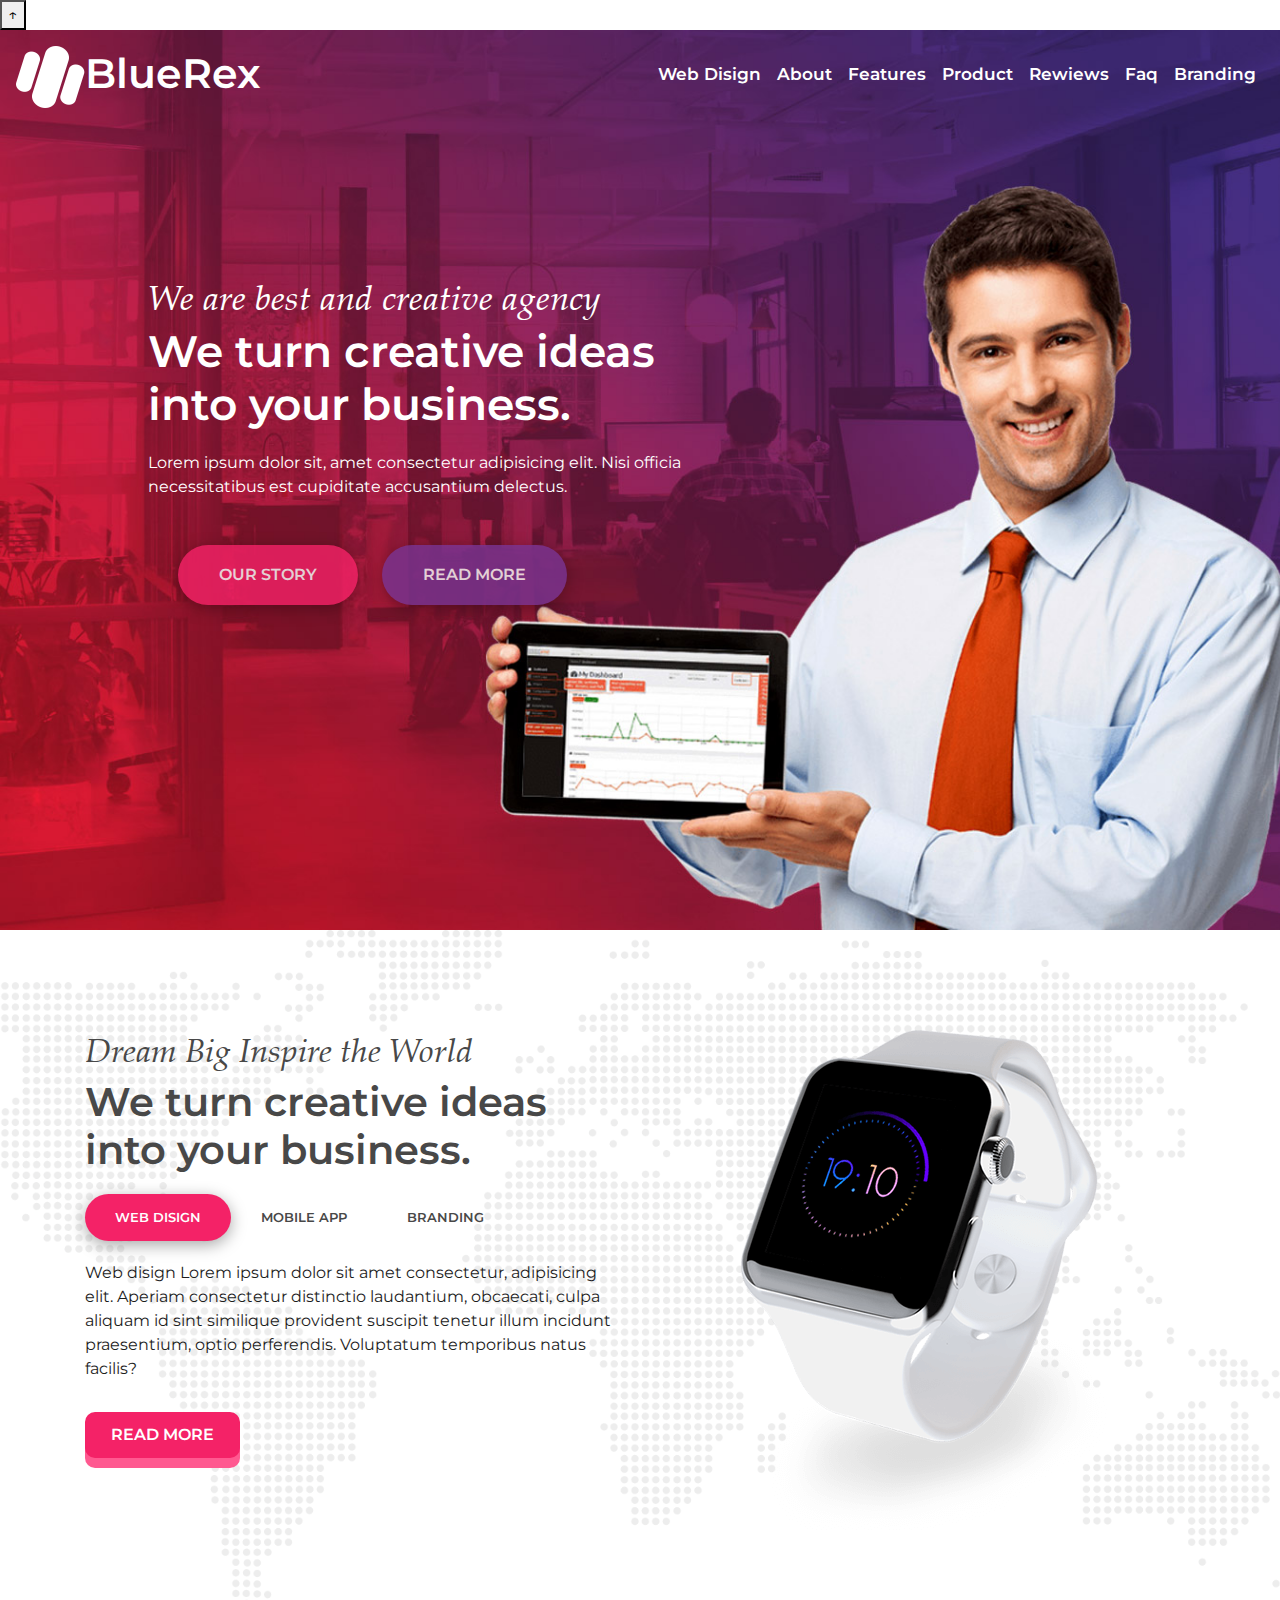
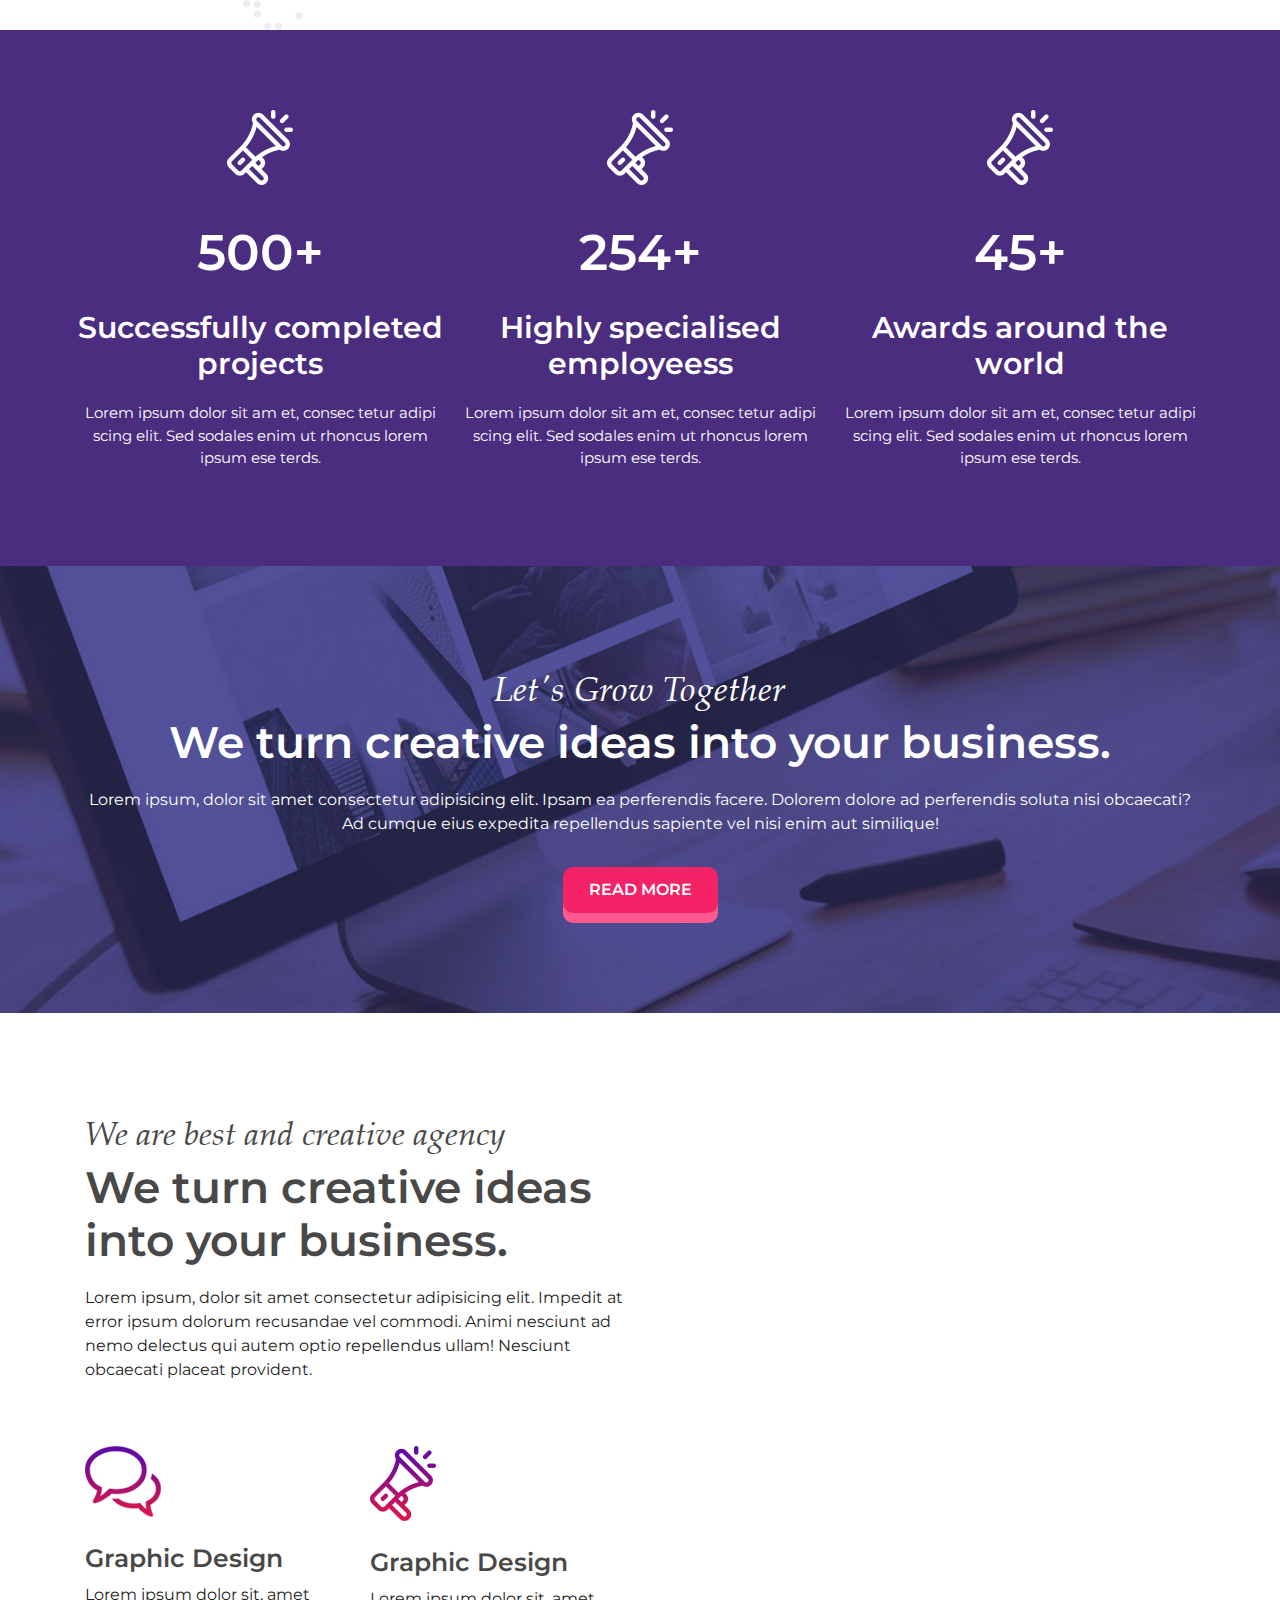
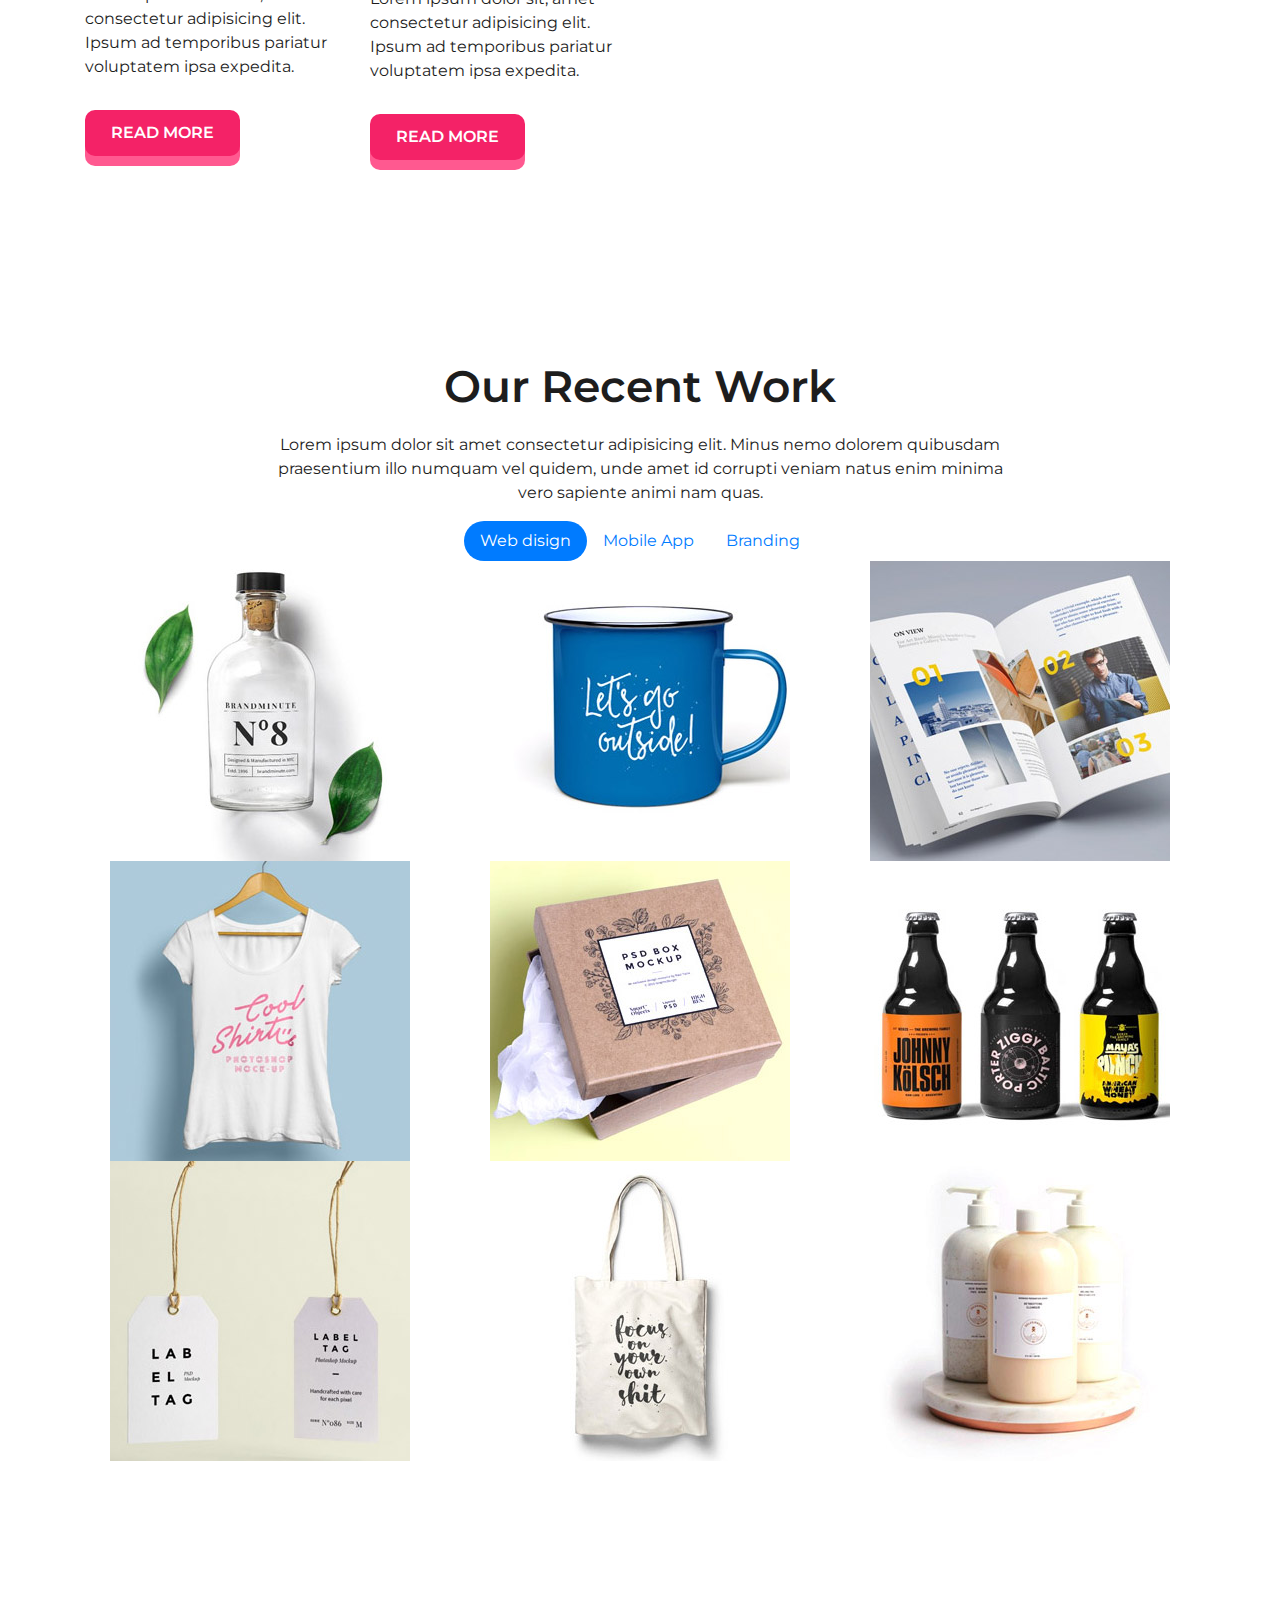
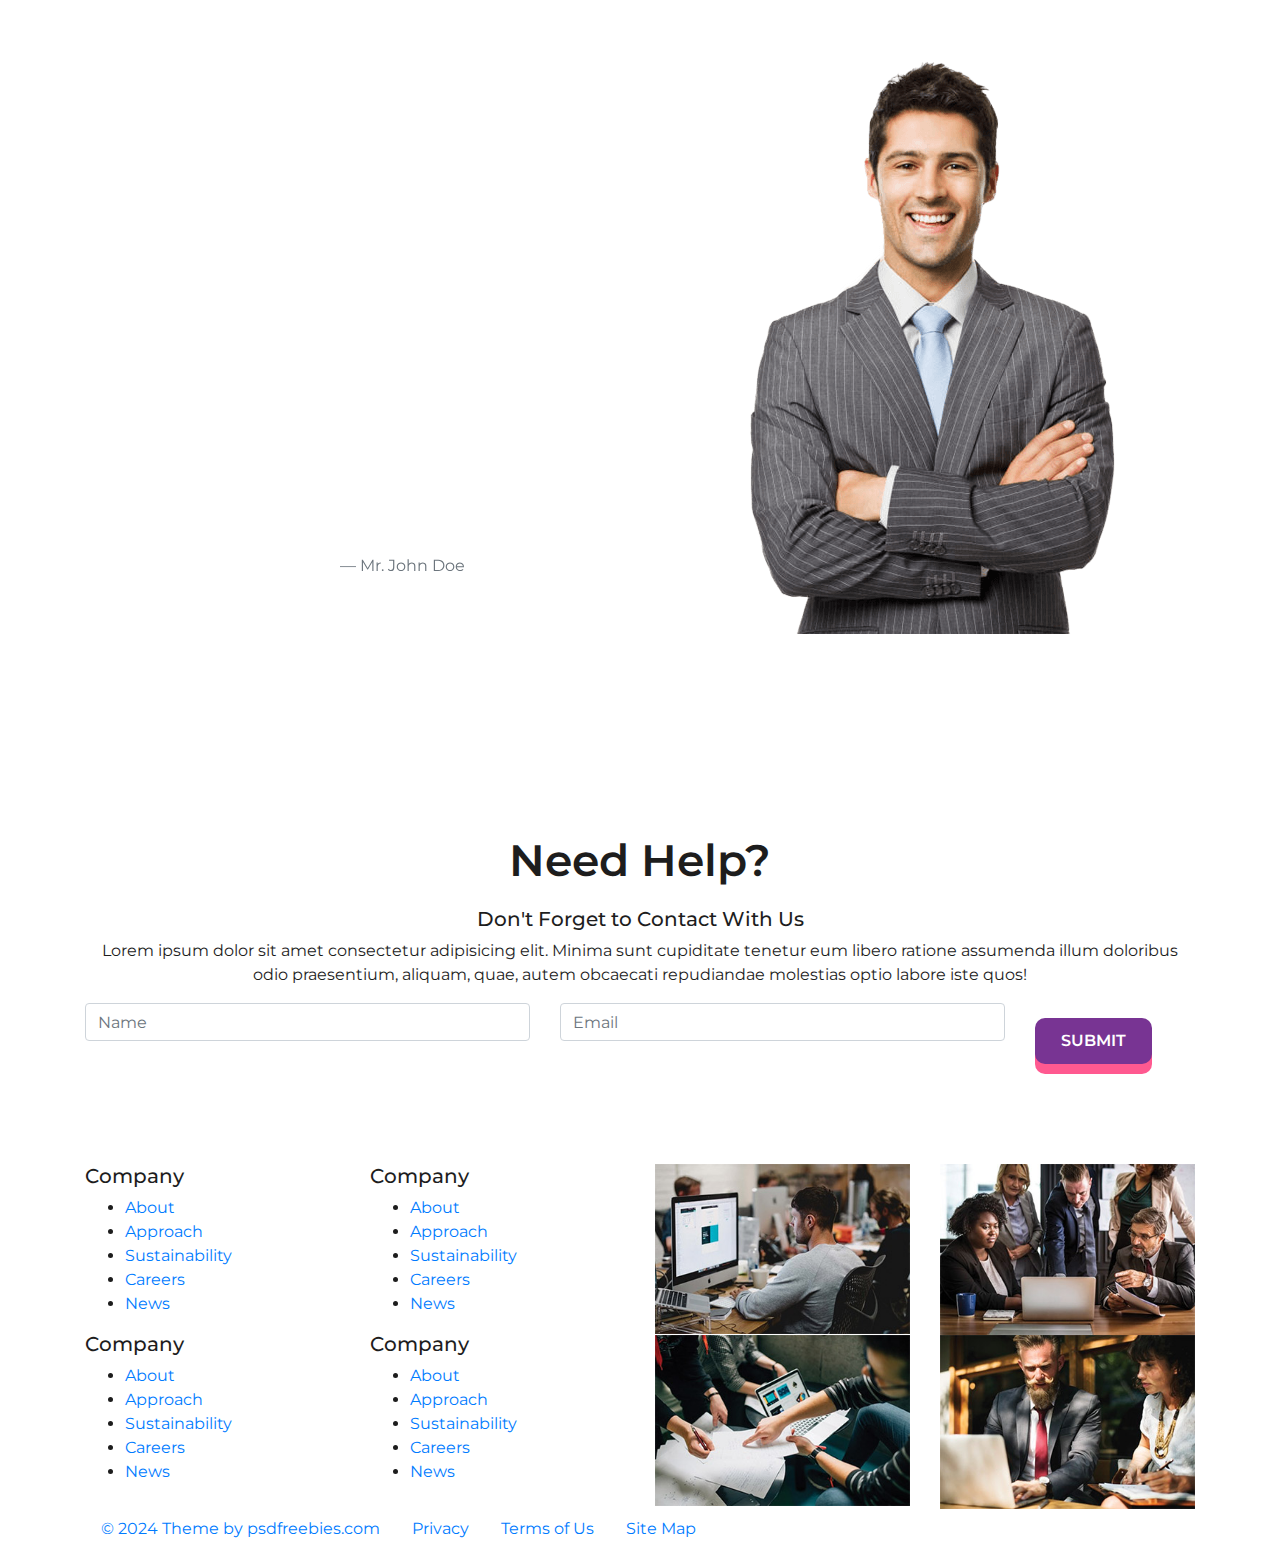
<file: index.html>
<!DOCTYPE html>
<html lang="en">
  <head>
    <meta charset="UTF-8" />
    <meta name="viewport" content="width=device-width, initial-scale=1, shrink-to-fit=no">
    <link rel="shortcut icon" href="img/favicon.ico" type="image/x-icon">
    <link rel="preconnect" href="https://fonts.googleapis.com">
    <link rel="preconnect" href="https://fonts.gstatic.com" crossorigin>
    <link href="https://fonts.googleapis.com/css2?family=Montserrat:ital,wght@0,100..900;1,100..900&family=Poppins:wght@400;500;600;700;900&display=swap" rel="stylesheet">
    <link rel="stylesheet" href="font-awesome/css/font-awesome.min.css">
    <link rel="stylesheet" href="css/bootstrap.min.css">
    <link rel="stylesheet" href="css/baguetteBox.min.css">
    <link rel="stylesheet" href="css/style.css">
    <title>BlueRex</title>
  </head>
  <body>
    <!-- button top -->
    <button class="scrollToTop">&#8593;</button>

    <header class="main-header">
      <nav class="navbar navbar-expand-lg">
        <a class="navbar-brand" href="#"><img src="img/logo.png" alt="">BlueRex</a>
        <button class="navbar-toggler" type="button" data-toggle="collapse" data-target="#navbarSupportedContent" aria-controls="navbarSupportedContent" aria-expanded="false" aria-label="Toggle navigation">
          <i class="fa fa-bars"></i>
        </button>
      
        <div class="collapse navbar-collapse" id="navbarSupportedContent">
          <ul class="navbar-nav ml-auto">
            <li class="nav-item"><a class="nav-link" href="#">Web Disign</a></li>
            <li class="nav-item"><a class="nav-link" href="#">About</a></li>
            <li class="nav-item"><a class="nav-link" href="#">Features</a></li>
            <li class="nav-item"><a class="nav-link" href="#">Product</a></li>
            <li class="nav-item"><a class="nav-link" href="#">Rewiews</a></li>
            <li class="nav-item"><a class="nav-link" href="#">Faq</a></li>
            <li class="nav-item"><a class="nav-link" href="#">Branding</a></li>
          </ul>
        </div>
      </nav>
<!-- /.main-header-nav-->
      <div class="main-header-text">
        <h3>We are best and creative agency</h3>
        <h4>We turn creative ideas into your business.</h4>
        <p>
          Lorem ipsum dolor sit, amet consectetur adipisicing elit. Nisi officia necessitatibus est cupiditate accusantium delectus.
        </p>

        <div class="main-header-buttons">
          <button class="btn btn-pink rounded-pill" type="button">Our Story</button>
          <button class="btn btn-violet rounded-pill" type="button">Read More</button>
        </div>
      </div>
      <!-- /.main-header-text -->
    </header>
    <!-- /.main-header-->

    <section class="section-watch section-tabs">
      <div class="container">
        <div class="row">
          <div class="col-lg-6 mb-5">
            <h3>Dream Big Inspire the World</h3>
            <h4>We turn creative ideas into your business.</h4>

            <ul class="nav nav-pills" id="myTab" role="tablist">
              <li class="nav-item">
                <a class="nav-link active rounded-pill" id="webdisign-tab" data-toggle="tab" href="#webdisign" role="tab" aria-controls="webdisign" aria-selected="true">Web disign</a>
              </li>
              <li class="nav-item">
                <a class="nav-link rounded-pill" id="mobileApp-tab" data-toggle="tab" href="#mobileApp" role="tab" aria-controls="mobileApp" aria-selected="false">Mobile App</a>
              </li>
              <li class="nav-item">
                <a class="nav-link rounded-pill" id="branding-tab" data-toggle="tab" href="#branding" role="tab" aria-controls="branding" aria-selected="false">Branding</a>
              </li>
            </ul>

            <div class="tab-content" id="myTabContent">
              <div class="tab-pane fade show active" id="webdisign" role="tabpanel" aria-labelledby="webdisign-tab">
                <p>Web disign Lorem ipsum dolor sit amet consectetur, adipisicing elit. Aperiam consectetur distinctio laudantium, obcaecati, culpa aliquam id sint similique provident suscipit tenetur illum incidunt praesentium, optio perferendis. Voluptatum temporibus natus facilis?
                </p>
                <p>
                  <a class="btn btn-pink btn-shadow" href="#">Read more</a>
                </p>
              </div>

              <div class="tab-pane fade" id="mobileApp" role="tabpanel" aria-labelledby="mobileApp-tab">
                <p>Mobile App Lorem, ipsum dolor sit amet consectetur adipisicing elit. Laboriosam atque rerum libero, consectetur fuga debitis culpa sed obcaecati velit, numquam ipsam et doloremque ipsum tempore facere, autem sapiente quaerat iure.
                </p>
                <a class="btn btn-pink btn-shadow" href="#">Read more</a>
              </div>

              <div class="tab-pane fade" id="branding" role="tabpanel" aria-labelledby="branding-tab">
                <p>Branding Lorem ipsum dolor sit amet consectetur adipisicing elit. Labore libero ipsam vitae molestiae, eos neque beatae ex dolores repellat alias illo amet repudiandae aspernatur! Illo reiciendis cupiditate optio molestiae expedita.
                </p>
                <a class="btn btn-pink btn-shadow" href="#">Read more</a>
              </div>
            </div>

          </div>
          <!-- /.col-md-6 -->
           <div class="col-lg-6 text-center">
            <img src="img/watch.png" alt="watch">
           </div>
        </div>
      </div>
    </section>
    <!-- /.section-watch -->

     <section class="section-progress text-center">
      <div class="container">
        <div class="row">
          <div class="col-md-4 progress-item">
            <div><img src="img/Rupor.png" alt="rupor"></div>
            <div class="num">500+</div>
            <h4>Successfully completed projects</h4>
            <p class="progress-text">
              Lorem ipsum dolor sit am et, consec tetur adipi scing elit. Sed sodales enim ut rhoncus lorem ipsum ese terds. 
            </p>
          </div>
          <!-- /.col-md-4 progress-item -->
          <div class="col-md-4 progress-item">
            <div><img src="img/Rupor.png" alt="rupor"></div>
            <div class="num">254+</div>
            <h4>Highly specialised employeess</h4>
            <p class="progress-text">
              Lorem ipsum dolor sit am et, consec tetur adipi scing elit. Sed sodales enim ut rhoncus lorem ipsum ese terds. 
            </p>
          </div>
          <!-- /.col-md-4 progress-item -->
          <div class="col-md-4 progress-item">
            <div><img src="img/Rupor.png" alt="rupor"></div>
            <div class="num">45+</div>
            <h4>Awards around the world</h4>
            <p class="progress-text">
              Lorem ipsum dolor sit am et, consec tetur adipi scing elit. Sed sodales enim ut rhoncus lorem ipsum ese terds. 
            </p>
          </div>
          <!-- /.col-md-4 progress-item -->
        </div>
      </div>
     </section>
    <!-- /.section-progress -->

     <section class="section-lets text-center">
      <div class="container">
        <div class="row">
          <div class="col-md-12">
            <h3>Let's Grow Together</h3>
            <h4>We turn creative ideas into your business.</h4>
            <p>Lorem ipsum, dolor sit amet consectetur adipisicing elit. Ipsam ea perferendis facere. Dolorem dolore ad perferendis soluta nisi obcaecati? Ad cumque eius expedita repellendus sapiente vel nisi enim aut similique!</p>
            <a class="btn btn-pink btn-shadow" href="#">Read more</a>
          </div>
        </div>
      </div>
     </section>
     <!-- /.section-letsgrow -->

    <section class="section-disign">
      <div class="container">
        <div class="row">
          <div class="col-lg-6">
            <h3>We are best and creative agency</h3>
            <h4>We turn creative ideas into your business.</h4>
            <p>Lorem ipsum, dolor sit amet consectetur adipisicing elit. Impedit at error ipsum dolorum recusandae vel commodi. Animi nesciunt ad nemo delectus qui autem optio repellendus ullam! Nesciunt obcaecati placeat provident.</p>
            <div class="row">
              <div class="col-md-6 mt-5">
                <div><img class="mb-3 disign-img" src="img/text.png" alt="icon-text"></div>
                <h2>Graphic Design</h2>
                <p>Lorem ipsum dolor sit, amet consectetur adipisicing elit. Ipsum ad temporibus pariatur voluptatem ipsa expedita.</p>
                <a class="btn btn-pink btn-shadow" href="#">Read more</a>
              </div>
              
              <div class="col-md-6 mt-5">
                <div><img class="mb-3 disign-img" src="img/rupor2.png" alt="icon-text"></div>
                <h2>Graphic Design</h2>
                <p>Lorem ipsum dolor sit, amet consectetur adipisicing elit. Ipsum ad temporibus pariatur voluptatem ipsa expedita.</p>
                <a class="btn btn-pink btn-shadow" href="#">Read more</a>
              </div>
            </div>
          </div>
          <!-- /.col-lg-6 -->
          <div class="col-lg-6 mt-5">
            <div class="embed-responsive embed-responsive-16by9">
              <iframe id="videoPlayer" class="embed-responsive-item" src="https://www.youtube.com/embed/uuzDb3E2qlc?si=kFsatG7OY8g19aib" allowfullscreen></iframe>
            </div>
          </div>
          <!-- /.col-lg-6 -->
      </div>
    </div>
  </section>
  <!-- /.section-disign -->

   <section class="section-work section-tabs">
    <div class="container">
      <div class="row">
        <div class="col-md-8  offset-2  text-center">
          <h4>Our Recent Work</h4>
          <p>Lorem ipsum dolor sit amet consectetur adipisicing elit. Minus nemo dolorem quibusdam praesentium illo numquam vel quidem, unde amet id corrupti veniam natus enim minima vero sapiente animi nam quas.</p>
        </div>

        <div class="col-md-12">
          <ul class="nav nav-pills justify-content-center" id="myTab-gallary" role="tablist">
            <li class="nav-item">
              <a class="nav-link active rounded-pill" id="webdisign-tab2" data-toggle="tab" href="#webdisign2" role="tab" aria-controls="webdisign2" aria-selected="true">Web disign</a>
            </li>
            <li class="nav-item">
              <a class="nav-link rounded-pill" id="mobileApp-tab2" data-toggle="tab" href="#mobileApp2" role="tab" aria-controls="mobileApp2" aria-selected="false">Mobile App</a>
            </li>
            <li class="nav-item">
              <a class="nav-link rounded-pill" id="branding-tab2" data-toggle="tab" href="#branding2" role="tab" aria-controls="branding2" aria-selected="false">Branding</a>
            </li>
          </ul>

          <div class="tab-content" id="myTabContent">
            <div class="tab-pane fade show active" id="webdisign2" role="tabpanel" aria-labelledby="webdisign-tab2">
              <div class="gallery text-center row">
                <div class="col-sm-4 gallery-item">
                  <a href="img/gallery/1.jpg"><img src="img/gallery/1_s.jpg" alt="image"></a>
                </div>
                <div class="col-sm-4 gallery-item">
                  <a href="img/gallery/2.jpg"><img src="img/gallery/2_s.jpg" alt="image"></a>
                </div>
                <div class="col-sm-4 gallery-item">
                  <a href="img/gallery/3.jpg"><img src="img/gallery/3_s.jpg" alt="image"></a>
                </div>
                <div class="col-sm-4 gallery-item">
                  <a href="img/gallery/4.jpg"><img src="img/gallery/4_s.jpg" alt="image"></a>
                </div>
                <div class="col-sm-4 gallery-item">
                  <a href="img/gallery/5.jpg"><img src="img/gallery/5_s.jpg" alt="image"></a>
                </div>
                <div class="col-sm-4 gallery-item">
                  <a href="img/gallery/6.jpg"><img src="img/gallery/6_s.jpg" alt="image"></a>
                </div>
                <div class="col-sm-4 gallery-item">
                  <a href="img/gallery/7.jpg"><img src="img/gallery/7_s.jpg" alt="image"></a>
                </div>
                <div class="col-sm-4 gallery-item">
                  <a href="img/gallery/8.jpg"><img src="img/gallery/8_s.jpg" alt="image"></a>
                </div>
                <div class="col-sm-4 gallery-item">
                  <a href="img/gallery/9.jpg"><img src="img/gallery/9_s.jpg" alt="image"></a>
                </div>
              </div>
            </div>

            <div class="tab-pane fade" id="mobileApp2" role="tabpanel" aria-labelledby="mobileApp-tab2">
              <div class="gallery text-center row">
                <div class="col-sm-4 gallery-item">
                  <a href="img/gallery/4.jpg"><img src="img/gallery/4_s.jpg" alt="image"></a>
                </div>
                <div class="col-sm-4 gallery-item">
                  <a href="img/gallery/5.jpg"><img src="img/gallery/5_s.jpg" alt="image"></a>
                </div>
                <div class="col-sm-4 gallery-item">
                  <a href="img/gallery/6.jpg"><img src="img/gallery/6_s.jpg" alt="image"></a>
                </div>
                <div class="col-sm-4 gallery-item">
                  <a href="img/gallery/1.jpg"><img src="img/gallery/1_s.jpg" alt="image"></a>
                </div>
                <div class="col-sm-4 gallery-item">
                  <a href="img/gallery/2.jpg"><img src="img/gallery/2_s.jpg" alt="image"></a>
                </div>
                <div class="col-sm-4 gallery-item">
                  <a href="img/gallery/3.jpg"><img src="img/gallery/3_s.jpg" alt="image"></a>
                </div>
                <div class="col-sm-4 gallery-item">
                  <a href="img/gallery/7.jpg"><img src="img/gallery/7_s.jpg" alt="image"></a>
                </div>
                <div class="col-sm-4 gallery-item">
                  <a href="img/gallery/8.jpg"><img src="img/gallery/8_s.jpg" alt="image"></a>
                </div>
                <div class="col-sm-4 gallery-item">
                  <a href="img/gallery/9.jpg"><img src="img/gallery/9_s.jpg" alt="image"></a>
                </div>
              </div>
            </div>

            <div class="tab-pane fade" id="branding2" role="tabpanel" aria-labelledby="branding-tab2">
              <div class="gallery text-center row">
                <div class="col-sm-4 gallery-item">
                  <a href="img/gallery/7.jpg"><img src="img/gallery/7_s.jpg" alt="image"></a>
                </div>
                <div class="col-sm-4 gallery-item">
                  <a href="img/gallery/8.jpg"><img src="img/gallery/8_s.jpg" alt="image"></a>
                </div>
                <div class="col-sm-4 gallery-item">
                  <a href="img/gallery/9.jpg"><img src="img/gallery/9_s.jpg" alt="image"></a>
                </div>
                <div class="col-sm-4 gallery-item">
                  <a href="img/gallery/1.jpg"><img src="img/gallery/1_s.jpg" alt="image"></a>
                </div>
                <div class="col-sm-4 gallery-item">
                  <a href="img/gallery/2.jpg"><img src="img/gallery/2_s.jpg" alt="image"></a>
                </div>
                <div class="col-sm-4 gallery-item">
                  <a href="img/gallery/3.jpg"><img src="img/gallery/3_s.jpg" alt="image"></a>
                </div>
                <div class="col-sm-4 gallery-item">
                  <a href="img/gallery/4.jpg"><img src="img/gallery/4_s.jpg" alt="image"></a>
                </div>
                <div class="col-sm-4 gallery-item">
                  <a href="img/gallery/5.jpg"><img src="img/gallery/5_s.jpg" alt="image"></a>
                </div>
                <div class="col-sm-4 gallery-item">
                  <a href="img/gallery/6.jpg"><img src="img/gallery/6_s.jpg" alt="image"></a>
                </div>
              </div>
            </div>
          </div>

        </div>
      </div>
    </div>
   </section>
   <!-- /.section-work -->
   <section class="section-reviews">
    <div id="carouselExampleIndicators" class="carousel slide" data-ride="carousel">

      <ol class="carousel-indicators">
        <li data-target="#carouselExampleIndicators" data-slide-to="0" class="active"></li>
        <li data-target="#carouselExampleIndicators" data-slide-to="1"></li>
        <li data-target="#carouselExampleIndicators" data-slide-to="2"></li>
      </ol>

      <div class="carousel-inner">
        <div class="carousel-item active">
          <div class="container">
            <div class="row">
              <div class="col-sm-7">
                <div class="carousel-caption">
                  <h3>Our Happy Client</h3>
                  <h4>Testimonials</h4>
                  <blockquote class="blockquote">
                    <p class="mb-0">Lorem ipsum dolor sit am et, consec tetur adipi scing elit. Sed sodales enim ut rhoncus lorem ipsum ese terds. Lorem ipsum dolor sit am et, consec tetur adipi scing elit.</p>
                    <footer class="blockquote-footer">Mr. John Doe</footer>
                  </blockquote>
                </div>
              </div>
              <div class="col-sm-5 d-none d-sm-block">
                <img src="img/client.png" alt="image">
              </div>
            </div>
          </div>
          
        </div>
        <div class="carousel-item">
          <div class="container">
            <div class="row">
              <div class="col-sm-7">
                <div class="carousel-caption">
                  <h3>Our Happy Client</h3>
                  <h4>Testimonials</h4>
                  <blockquote class="blockquote">
                    <p class="mb-0">Lorem ipsum dolor sit am et, consec tetur adipi scing elit. Sed sodales enim ut rhoncus lorem ipsum ese terds. Lorem ipsum dolor sit am et, consec tetur adipi scing elit.</p>
                    <footer class="blockquote-footer">Mr. Maxim</footer>
                  </blockquote>
                </div>
              </div>
              <div class="col-sm-5 d-none d-sm-block">
                <img src="img/client.png" alt="image">
              </div>
            </div>
          </div>
        </div>
        <div class="carousel-item">
          <div class="container">
            <div class="row">
              <div class="col-sm-7">
                <div class="carousel-caption">
                  <h3>Our Happy Client</h3>
                  <h4>Testimonials</h4>
                  <blockquote class="blockquote">
                    <p class="mb-0">Lorem ipsum dolor sit am et, consec tetur adipi scing elit. Sed sodales enim ut rhoncus lorem ipsum ese terds. Lorem ipsum dolor sit am et, consec tetur adipi scing elit.</p>
                    <footer class="blockquote-footer">Mr. Jon Stark</footer>
                  </blockquote>
                </div>
              </div>
              <div class="col-sm-5 d-none d-sm-block">
                <img src="img/client.png" alt="image">
              </div>
            </div>
          </div>

        </div>
      </div>

      <a class="carousel-control-prev" href="#carouselExampleIndicators" role="button" data-slide="prev">
        <span class="carousel-control-prev-icon" aria-hidden="true"></span>
        <span class="sr-only">Previous</span>
      </a>
      <a class="carousel-control-next" href="#carouselExampleIndicators" role="button" data-slide="next">
        <span class="carousel-control-next-icon" aria-hidden="true"></span>
        <span class="sr-only">Next</span>
      </a>

    </div>
   </section>
   <!-- /.section-reviews -->

   <section class="section-form text-center">
    <div class="container">
      <div class="row">
        <div class="col-md-12">
          <h4>Need Help?</h4>
          <h5>Don't Forget to Contact With Us</h5>
          <p>Lorem ipsum dolor sit amet consectetur adipisicing elit. Minima sunt cupiditate tenetur eum libero ratione assumenda illum doloribus odio praesentium, aliquam, quae, autem obcaecati repudiandae molestias optio labore iste quos!</p>

          <form class="text-left">
            <div class="row">
              <div class="col-md-5">
                <input type="text" class="form-control" placeholder="Name">
              </div>
              <div class="col-md-5">
                <input type="email" class="form-control" placeholder="Email">
              </div>
              <div class="col-md-2">
                <button class="btn btn-violet btn-shadow" type="submit">submit</button>
              </div>
            </div>
          </form>

        </div>
      </div>
    </div>
   </section>
   <!-- /.section-form -->

   <footer class="footer">
    <div class="container">
      <div class="row">
        <div class="col-md-6">
          <div class="row">

              <div class="col-6">
              <h5>Company</h5>
              <ul>
                <li><a href="#">About</a></li>
                <li><a href="#">Approach</a></li>
                <li><a href="#">Sustainability</a></li>
                <li><a href="#">Careers</a></li>
                <li><a href="#">News</a></li>
              </ul>
            </div>
            <div class="col-6">
              <h5>Company</h5>
              <ul>
                <li><a href="#">About</a></li>
                <li><a href="#">Approach</a></li>
                <li><a href="#">Sustainability</a></li>
                <li><a href="#">Careers</a></li>
                <li><a href="#">News</a></li>
              </ul>
            </div>
            <div class="col-6">
              <h5>Company</h5>
              <ul>
                <li><a href="#">About</a></li>
                <li><a href="#">Approach</a></li>
                <li><a href="#">Sustainability</a></li>
                <li><a href="#">Careers</a></li>
                <li><a href="#">News</a></li>
              </ul>
            </div>
            <div class="col-6">
              <h5>Company</h5>
              <ul>
                <li><a href="#">About</a></li>
                <li><a href="#">Approach</a></li>
                <li><a href="#">Sustainability</a></li>
                <li><a href="#">Careers</a></li>
                <li><a href="#">News</a></li>
              </ul>
            </div>
          </div>
        </div>

        <div class="col-md-6 footer-images">
          <div class="row">
            <div class="col-6">
              <img src="img/footer_img1.jpg" alt="image">
            </div>
            <div class="col-6">
              <img src="img/footer_img2.jpg" alt="image">
            </div>
            <div class="col-6">
              <img src="img/footer_img3.jpg" alt="image">
            </div>
            <div class="col-6">
              <img src="img/footer_img4.jpg" alt="image">
            </div>
          </div>
        </div>
      </div>
    </div>
   </footer>
   <!-- /.footer -->
    <div class="copyright">
      <div class="container">
        <div class="row">
          <div class="col-md-12">
            <ul class="nav">
              <li class="nav-item"><a class="nav-link" href="#" >&copy; 2024 Theme by psdfreebies.com</a></li>
              <li class="nav-item"><a class="nav-link" href="#" >Privacy</a></li>
              <li class="nav-item"><a class="nav-link" href="#" >Terms of Us</a></li>
              <li class="nav-item"><a class="nav-link" href="#" >Site Map</a></li>
            </ul>
          </div>
        </div>
      </div>
    </div>


    <script src="js/jquery-3.3.1.min.js"></script>
    <script src="js/popper.min.js"></script>
    <script src="js/bootstrap.min.js"></script>
    <script src="js/baguetteBox.min.js"></script>
    <script src="js/main.js"></script>
  </body>
</html>
</file>
<file: css/style.css>
@font-face {
  src: url("../font/palatinolinotype_italic.ttf");
  font-weight: 400;
  font-family: 'palatinolinotype';
}

body {
  font-family: 'Montserrat', serif;
  min-width: 320px;
  color: #1d1d1d;
}

img {
  max-width: 100%;
  height: auto;
}

section {
  padding: 100px 0;
}

h3 {
  font-style: italic;
  font-size: 35px;
  font-family: 'palatinolinotype', sans-serif;
}

h4 {
  font-weight: 600;
  font-size: 44px;
  margin-bottom: 20px;
}


/*=============================================== header ===================================================*/

.main-header {
  background: url(../img/main1.jpg) center no-repeat;
  background-size: cover;
  height: 100vh;
  min-height: 700px;
  position: relative;
}

.main-header .navbar-toggler {
  color: #ffffff;
}

.main-header .navbar-brand,
.main-header ul li a{
  color: #ffffff;
  font-weight: 600;
}

.main-header .navbar-brand {
  font-size: 41px;
}

.main-header ul li a {
  font-size: 17px;
}

.main-header ul li a::after {
  content: '';
  display: block;
  width: 100%;
  background-color: #ffffff;
  height: 1px;
  transform: scale(0);
  transition: all .3s;
}

.main-header ul li a:hover::after{
  transform: scale(1);
}

.main-header-text {
  position: absolute;
  top: 25%;
  left: 10%;
  max-width: 600px;
  color: #ffffff;
  padding: 20px;
}

.main-header-buttons {
  padding-left: 30px;
}

.btn {
  font-size: 16px;
  font-weight: 600;
  color: #ffffff;
  text-transform: uppercase;
}

.main-header-buttons .btn {
  height: 60px;
  padding-left: 40px;
  padding-right: 40px;
  margin-right: 20px;
  margin-top: 30px;
  opacity: .8;
  box-shadow: 0 4px 16px rgba(0, 0, 0, .35);
  transition: all .5s;
}

.main-header-buttons .btn:hover {
  color:#ffffff;
  opacity: 1;
}

.btn-pink {
  background-color: #f42267;
}

.btn-violet {
  background-color: #783493;
}

/*=============================================== section-watch ===================================================*/

.section-watch {
  background: url(../img/world_map.png) center no-repeat;
  background-size: cover;
}

.section-watch h3,
.section-watch h4 {
  color: #484848;
}

.section-watch h3 {
  font-size: 33px;
}

.section-watch h4 {
  font-size: 40px;
}

.section-watch .nav-pills {
  margin-bottom: 20px;
}

.section-watch .nav-pills .nav-link {
  font-size: 13px;
  font-weight: 600;
  text-transform: uppercase;
  padding: 14px 30px;
  color: #484848;
  background-color: transparent;
}

.section-watch .nav-pills .nav-item .nav-link.active {
  background-color: #f42267;
  color: #ffffff;
  box-shadow: 0 4px 16px rgba(0, 0, 0, .35);
}

.btn-shadow {
  margin-top: 15px;
  box-shadow: 0 10px 0 #ff5990;
  border-radius: 10px;
  padding: 10px 25px;
  transition: all .5;
}

.btn-shadow:hover {
  box-shadow: 0 5px 0 #ff5990;
  background-color: #f42267;
  color: #ffffff;
}

/*=============================================== section-progress  ===================================================*/

.section-progress {
  background-color: #4b2d7f;
  color: #ffffff;
  font-size: 15px;
  padding: 0;
}

.section-progress .num {
  font-size: 50px;
  font-weight: 600;
  margin: 30px 0 20px;
}

.section-progress h4 {
  font-size: 30px;
  height: 72px;
  overflow: hidden;
}

.section-progress .progress-item {
  padding: 80px 0;
  transition: all .5s;
}

.section-progress .progress-item:hover {
  background-color: #40286a;
}

/*=============================================== section-lets  ===================================================*/

.section-lets {
  background: url(../img/letsgrow.jpg) center no-repeat;
  background-size: cover;
  color: #ffffff;
}

/*=============================================== section-disign  ===================================================*/

.section-disign h3,
.section-disign h4 {
  color: #484848;
}

.section-disign h3 {
  font-size: 33px;
}

.section-disign h2 {
  font-size: 25px;
  font-weight: 600;
  color: #484848;
  margin: 10px 0;
}

.section-disign p {
  font-style: 14px;
}




/*=============================================== media queries ================================================= */

@media screen and (max-width: 1200px) {

}

@media screen and (max-width: 991px){
  .main-header-text {
    background-color: rgba(0, 0, 0, .3);
  }
  .navbar-nav {
    background: linear-gradient(45deg,  #d6182c 0%,#2a1d54 100%);
    position: relative;
    z-index: 1;
    padding: 0 15px;
  }
  section {
    padding: 50px 0;
  }
}

@media screen and (max-width: 768px){
  .main-header-text {
    left: 0;
    margin: 0 20px;
    max-width: 100%;
  }
  h3, h4 {
    font-size: 30px;
  }
  .section-progress .progress-item {
    padding: 40px 0;
  }
}

@media screen and (max-width: 600px){
  .main-header-text {
    top:90px;
  }
  .main-header-buttons .btn {
    display: block;
    width: 100%;
    margin-bottom: 15px;
  }
  .main-header-buttons {
    padding-left: 0;
  }
  .main-header-buttons .btn:last-child{
    margin-top: 0;
  }
  .btn-shadow {
    margin-top: 15px;
    box-shadow: 0 5px 0 #ff5990;
    border-radius: 10px;
    padding: 10px 15px;
    transition: all .5;
  }
}

@media screen and (max-width: 480px){
  .section-watch .nav-pills .nav-link {
    padding: 8px 16px;
  }
  .section-watch .nav-pills .nav-item {
    width: 100%;
  }
  .btn-shadow {
    width: 50%;
  }
  .section-progress .progress-item p {
    max-width: 400px;
    text-align: center;
    margin-left: auto;
    margin-right: auto;
  }
}

@media screen and (max-width: 380px){
  .main-header .navbar-brand {
    font-size: 30px;
    margin-left: 40px;
  }
  .main-header .navbar-brand img {
    margin-right: 10px;
  }
}
</file>
<file: css/baguetteBox.min.css>
/*!
 * baguetteBox.js
 * @author  feimosi
 * @version 1.9.1
 * @url https://github.com/feimosi/baguetteBox.js
 */#baguetteBox-overlay{display:none;opacity:0;position:fixed;overflow:hidden;top:0;left:0;width:100%;height:100%;z-index:1000000;background-color:#222;background-color:rgba(0,0,0,.8);-webkit-transition:opacity .5s ease;transition:opacity .5s ease}#baguetteBox-overlay.visible{opacity:1}#baguetteBox-overlay .full-image{display:inline-block;position:relative;width:100%;height:100%;text-align:center}#baguetteBox-overlay .full-image figure{display:inline;margin:0;height:100%}#baguetteBox-overlay .full-image img{display:inline-block;width:auto;height:auto;max-height:100%;max-width:100%;vertical-align:middle;-webkit-box-shadow:0 0 8px rgba(0,0,0,.6);-moz-box-shadow:0 0 8px rgba(0,0,0,.6);box-shadow:0 0 8px rgba(0,0,0,.6)}#baguetteBox-overlay .full-image figcaption{display:block;position:absolute;bottom:0;width:100%;text-align:center;line-height:1.8;white-space:normal;color:#ccc;background-color:#000;background-color:rgba(0,0,0,.6);font-family:sans-serif}#baguetteBox-overlay .full-image:before{content:"";display:inline-block;height:50%;width:1px;margin-right:-1px}#baguetteBox-slider{position:absolute;left:0;top:0;height:100%;width:100%;white-space:nowrap;-webkit-transition:left .4s ease,-webkit-transform .4s ease;transition:left .4s ease,-webkit-transform .4s ease;transition:left .4s ease,transform .4s ease;transition:left .4s ease,transform .4s ease,-webkit-transform .4s ease,-moz-transform .4s ease}#baguetteBox-slider.bounce-from-right{-webkit-animation:bounceFromRight .4s ease-out;animation:bounceFromRight .4s ease-out}#baguetteBox-slider.bounce-from-left{-webkit-animation:bounceFromLeft .4s ease-out;animation:bounceFromLeft .4s ease-out}@-webkit-keyframes bounceFromRight{0%,100%{margin-left:0}50%{margin-left:-30px}}@keyframes bounceFromRight{0%,100%{margin-left:0}50%{margin-left:-30px}}@-webkit-keyframes bounceFromLeft{0%,100%{margin-left:0}50%{margin-left:30px}}@keyframes bounceFromLeft{0%,100%{margin-left:0}50%{margin-left:30px}}.baguetteBox-button#next-button,.baguetteBox-button#previous-button{top:50%;top:calc(50% - 30px);width:44px;height:60px}.baguetteBox-button{position:absolute;cursor:pointer;outline:0;padding:0;margin:0;border:0;-moz-border-radius:15%;border-radius:15%;background-color:#323232;background-color:rgba(50,50,50,.5);color:#ddd;font:1.6em sans-serif;-webkit-transition:background-color .4s ease;transition:background-color .4s ease}.baguetteBox-button:focus,.baguetteBox-button:hover{background-color:rgba(50,50,50,.9)}.baguetteBox-button#next-button{right:2%}.baguetteBox-button#previous-button{left:2%}.baguetteBox-button#close-button{top:20px;right:2%;right:calc(2% + 6px);width:30px;height:30px}.baguetteBox-button svg{position:absolute;left:0;top:0}.baguetteBox-spinner{width:40px;height:40px;display:inline-block;position:absolute;top:50%;left:50%;margin-top:-20px;margin-left:-20px}.baguetteBox-double-bounce1,.baguetteBox-double-bounce2{width:100%;height:100%;-moz-border-radius:50%;border-radius:50%;background-color:#fff;opacity:.6;position:absolute;top:0;left:0;-webkit-animation:bounce 2s infinite ease-in-out;animation:bounce 2s infinite ease-in-out}.baguetteBox-double-bounce2{-webkit-animation-delay:-1s;animation-delay:-1s}@-webkit-keyframes bounce{0%,100%{-webkit-transform:scale(0);transform:scale(0)}50%{-webkit-transform:scale(1);transform:scale(1)}}@keyframes bounce{0%,100%{-webkit-transform:scale(0);-moz-transform:scale(0);transform:scale(0)}50%{-webkit-transform:scale(1);-moz-transform:scale(1);transform:scale(1)}}
</file>
